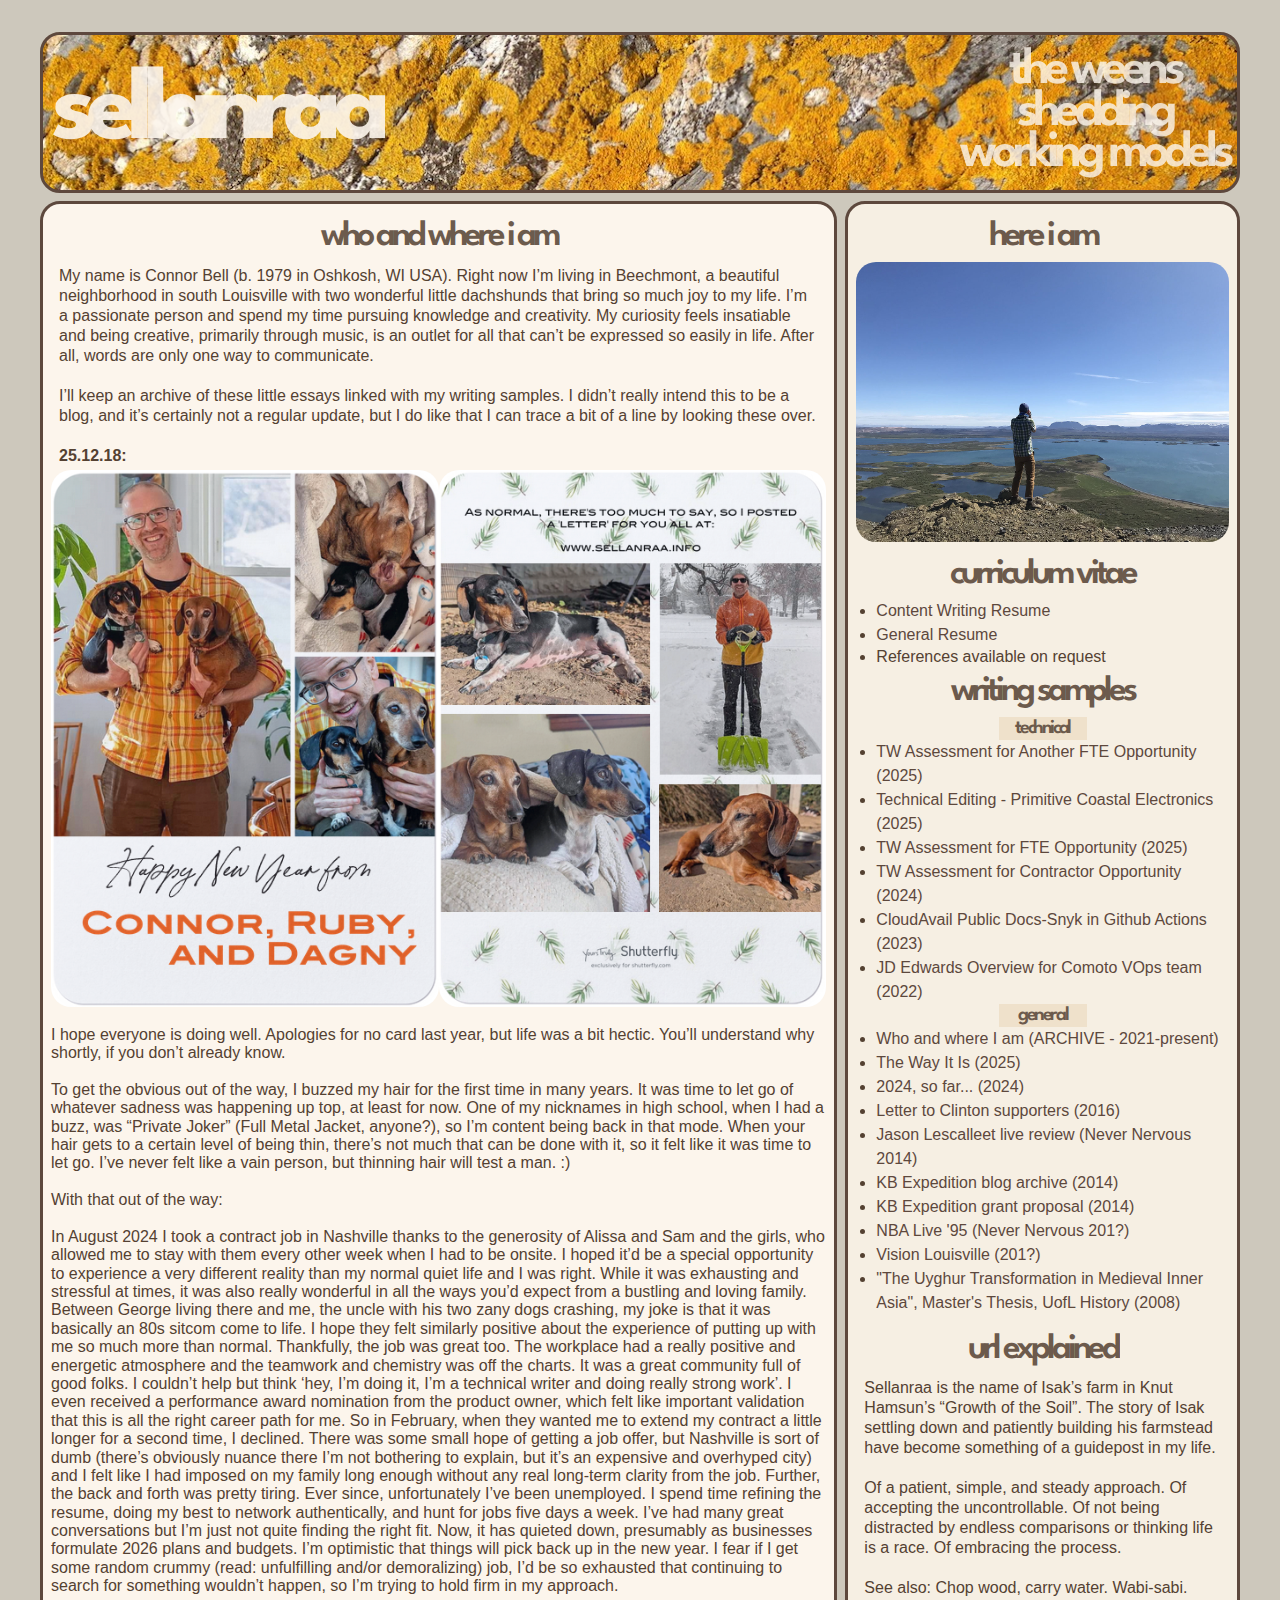
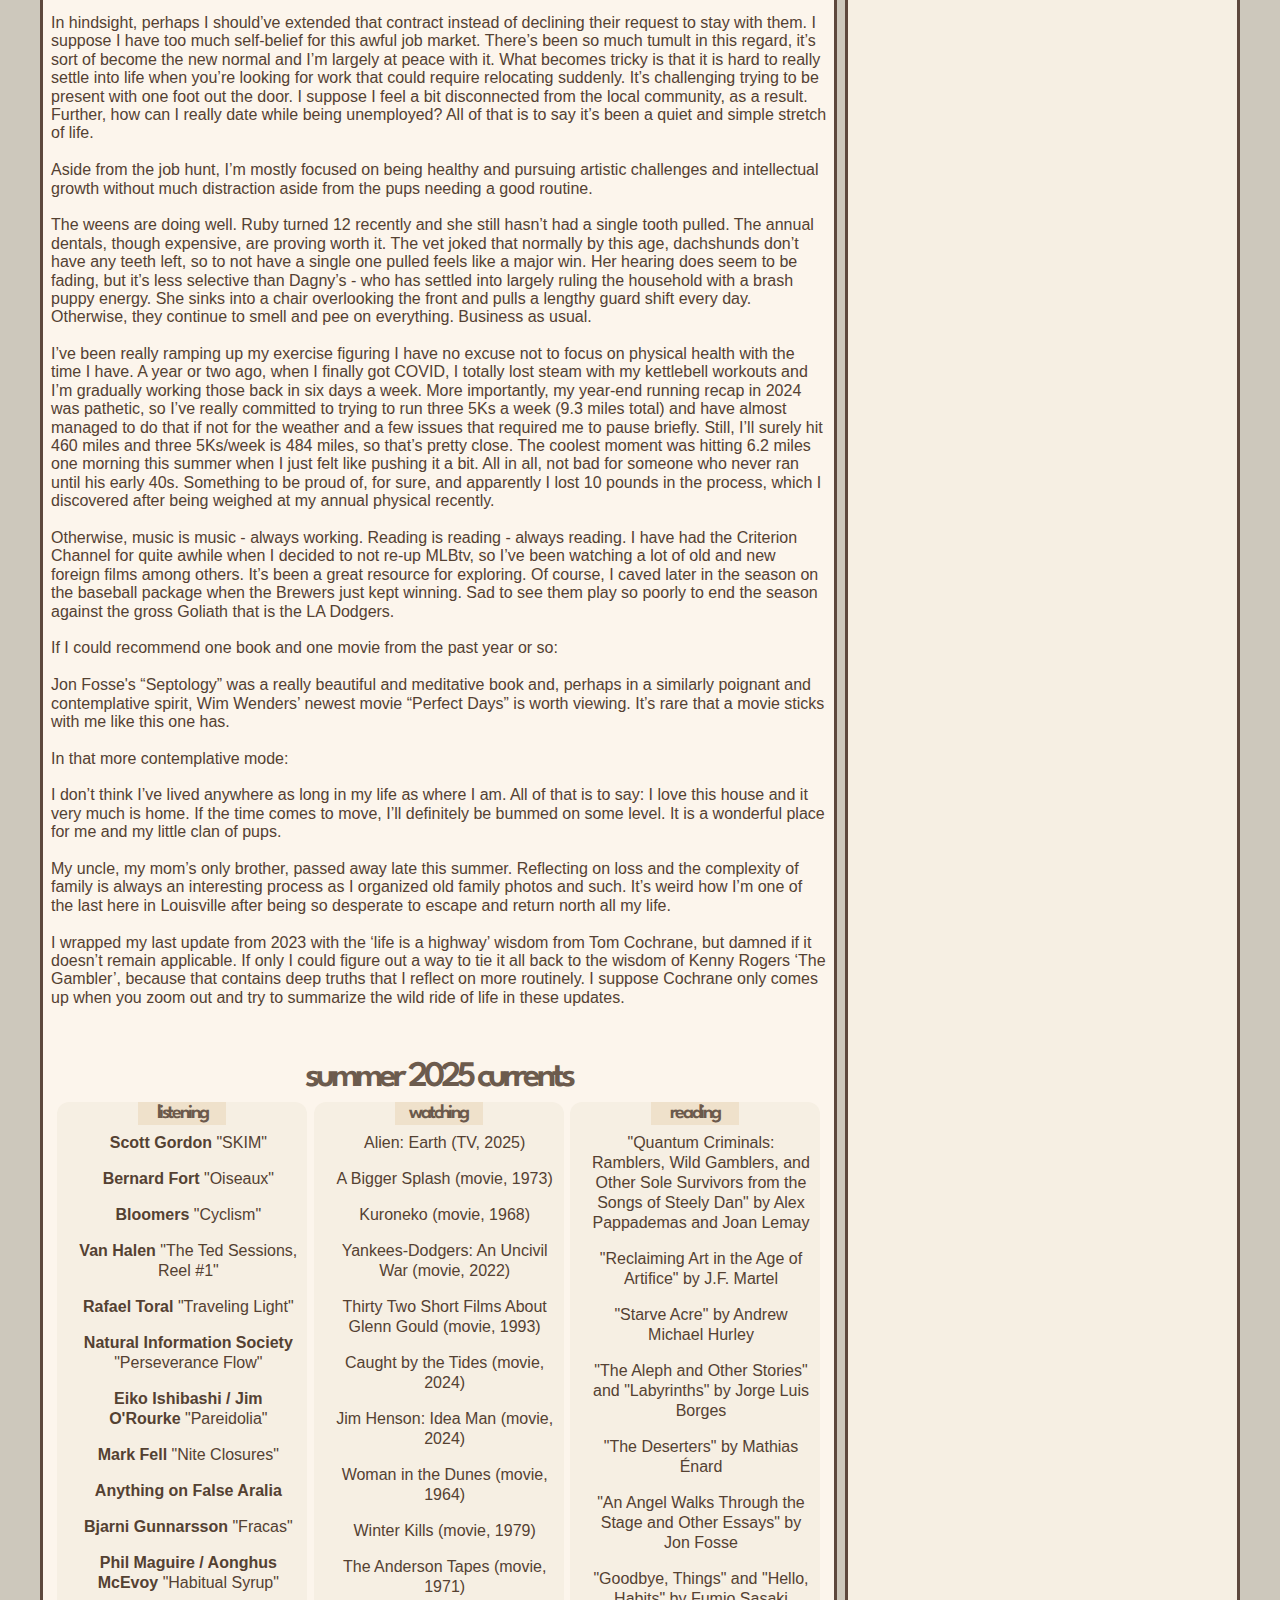
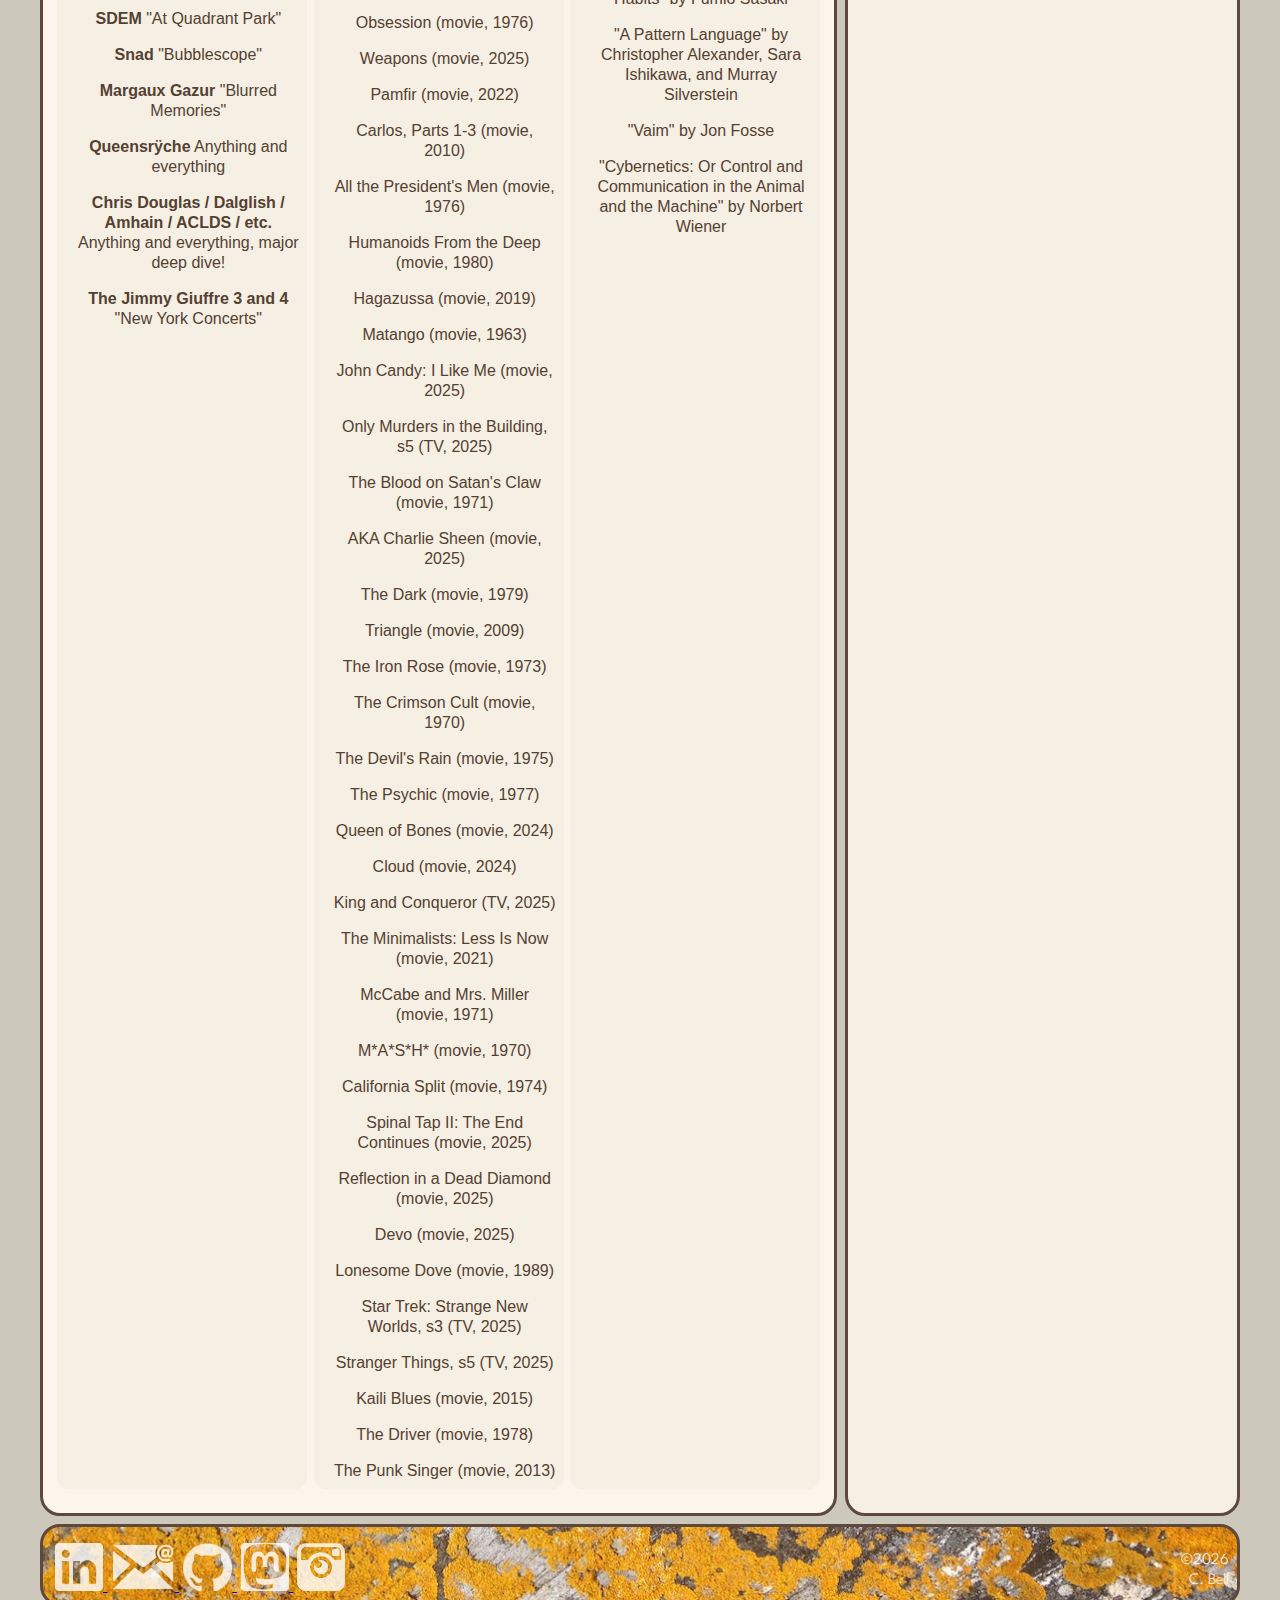
<file: index.html>
<!DOCTYPE html>
<html lang="en">
<head>
  <meta charset="UTF-8">
  <meta name="viewport" content="width=device-width, initial-scale=1.0">
  <title>sellanraa</title>
  <link rel="preconnect" href="https://fonts.googleapis.com">
  <link rel="preconnect" href="https://fonts.gstatic.com" crossorigin>
  <link href="https://fonts.googleapis.com/css2?family=Spartan:wght@100;300;400;600;700;900&display=swap" rel="stylesheet"> 
  <link rel="stylesheet" href="css/normalize.css?v=1">
  <link rel="stylesheet" href="css/index.css?v=1">
  <link rel="icon" href="https://www.sellanraa.info/img/rockybeach_icon.jpg" type="image/x-icon"/>
  <script defer src="js/index.js"></script>
</head>

<body>
  <div class="wrapper">
<!-- Header below -->
    <nav class="box header" id="hamnav">
      <div class="top-header">
        <h1><a class="home" href="index.html">sellanraa</a></h1>   
        <label for="hamburger">&#8801;</label>
      </div>
        <input type="checkbox" id="hamburger"/>
        <div class="other-pages" id="hamitems">
            <a class="header-link" href="theweens.html">the weens</a>
            <a class="header-link" href="http://www.shedding.org" target="_blank">shedding</a>
            <a class="header-link" href="https://workingmodels.bandcamp.com/" target="_blank">working models</a>
    </div>  
    </nav>
<!-- Main content below -->
    <main class="box content">
      <div alt="An explanation of who I am and what I'm doing.">
        <h2>who and where i am</h2>
        <p>
          My name is Connor Bell (b. 1979 in Oshkosh, WI USA). Right now I’m living in Beechmont, a beautiful neighborhood in south Louisville with two wonderful little dachshunds that bring so much joy to my life. I’m a passionate person and spend my time pursuing knowledge and creativity. My curiosity feels insatiable and being creative, primarily through music, is an outlet for all that can’t be expressed so easily in life. After all, words are only one way to communicate.
          <br><br>
          I’ll keep an archive of these little essays linked with my writing samples. I didn’t really intend this to be a blog, and it’s certainly not a regular update, but I do like that I can trace a bit of a line by looking these over. 
          <br><br>
          <b>25.12.18:</b>
          <br>
          <ul class="card-flex">
            <img class="card" src="img/2025_card_front.jpg"  alt="Front of holiday card.">
            <img class="card" src="img/2025_card_back.jpg" alt="Back of holiday card">
          </ul>
          <br>
          I hope everyone is doing well. Apologies for no card last year, but life was a bit hectic. You’ll understand why shortly, if you don’t already know.
          <br><br>
          To get the obvious out of the way, I buzzed my hair for the first time in many years. It was time to let go of whatever sadness was happening up top, at least for now. One of my nicknames in high school, when I had a buzz, was “Private Joker” (Full Metal Jacket, anyone?), so I’m content being back in that mode. When your hair gets to a certain level of being thin, there’s not much that can be done with it, so it felt like it was time to let go. I’ve never felt like a vain person, but thinning hair will test a man. :)
          <br><br>
          With that out of the way:
          <br><br>
          In August 2024 I took a contract job in Nashville thanks to the generosity of Alissa and Sam and the girls, who allowed me to stay with them every other week when I had to be onsite. I hoped it’d be a special opportunity to experience a very different reality than my normal quiet life and I was right. While it was exhausting and stressful at times, it was also really wonderful in all the ways you’d expect from a bustling and loving family. Between George living there and me, the uncle with his two zany dogs crashing, my joke is that it was basically an 80s sitcom come to life. I hope they felt similarly positive about the experience of putting up with me so much more than normal. Thankfully, the job was great too. The workplace had a really positive and energetic atmosphere and the teamwork and chemistry was off the charts. It was a great community full of good folks. I couldn’t help but think ‘hey, I’m doing it, I’m a technical writer and doing really strong work’. I even received a performance award nomination from the product owner, which felt like important validation that this is all the right career path for me. So in February, when they wanted me to extend my contract a little longer for a second time, I declined. There was some small hope of getting a job offer, but Nashville is sort of dumb (there’s obviously nuance there I’m not bothering to explain, but it’s an expensive and overhyped city) and I felt like I had imposed on my family long enough without any real long-term clarity from the job. Further, the back and forth was pretty tiring. Ever since, unfortunately I’ve been unemployed. I spend time refining the resume, doing my best to network authentically, and hunt for jobs five days a week. I’ve had many great conversations but I’m just not quite finding the right fit. Now, it has quieted down, presumably as businesses formulate 2026 plans and budgets. I’m optimistic that things will pick back up in the new year. I fear if I get some random crummy (read: unfulfilling and/or demoralizing) job, I’d be so exhausted that continuing to search for something wouldn’t happen, so I’m trying to hold firm in my approach. 
          <br><br>
          In hindsight, perhaps I should’ve extended that contract instead of declining their request to stay with them. I suppose I have too much self-belief for this awful job market. There’s been so much tumult in this regard, it’s sort of become the new normal and I’m largely at peace with it. What becomes tricky is that it is hard to really settle into life when you’re looking for work that could require relocating suddenly. It’s challenging trying to be present with one foot out the door. I suppose I feel a bit disconnected from the local community, as a result. Further, how can I really date while being unemployed? All of that is to say it’s been a quiet and simple stretch of life.
          <br><br>
          Aside from the job hunt, I’m mostly focused on being healthy and pursuing artistic challenges and intellectual growth without much distraction aside from the pups needing a good routine.
          <br><br>
          The weens are doing well. Ruby turned 12 recently and she still hasn’t had a single tooth pulled. The annual dentals, though expensive, are proving worth it. The vet joked that normally by this age, dachshunds don’t have any teeth left, so to not have a single one pulled feels like a major win. Her hearing does seem to be fading, but it’s less selective than Dagny’s - who has settled into largely ruling the household with a brash puppy energy. She sinks into a chair overlooking the front and pulls a lengthy guard shift every day. Otherwise, they continue to smell and pee on everything. Business as usual.
          <br><br>
          I’ve been really ramping up my exercise figuring I have no excuse not to focus on physical health with the time I have. A year or two ago, when I finally got COVID, I totally lost steam with my kettlebell workouts and I’m gradually working those back in six days a week. More importantly, my year-end running recap in 2024 was pathetic, so I’ve really committed to trying to run three 5Ks a week (9.3 miles total) and have almost managed to do that if not for the weather and a few issues that required me to pause briefly. Still, I’ll surely hit 460 miles and three 5Ks/week is 484 miles, so that’s pretty close. The coolest moment was hitting 6.2 miles one morning this summer when I just felt like pushing it a bit. All in all, not bad for someone who never ran until his early 40s. Something to be proud of, for sure, and apparently I lost 10 pounds in the process, which I discovered after being weighed at my annual physical recently.
          <br><br>
          Otherwise, music is music - always working. Reading is reading - always reading. I have had the Criterion Channel for quite awhile when I decided to not re-up MLBtv, so I’ve been watching a lot of old and new foreign films among others. It’s been a great resource for exploring. Of course, I caved later in the season on the baseball package when the Brewers just kept winning. Sad to see them play so poorly to end the season against the gross Goliath that is the LA Dodgers. 
          <br><br>
          If I could recommend one book and one movie from the past year or so:
          <br><br>
          Jon Fosse's “Septology” was a really beautiful and meditative book and, perhaps in a similarly poignant and contemplative spirit, Wim Wenders’ newest movie “Perfect Days” is worth viewing. It’s rare that a movie sticks with me like this one has.
          <br><br>
          In that more contemplative mode:
          <br><br>
          I don’t think I’ve lived anywhere as long in my life as where I am. All of that is to say: I love this house and it very much is home. If the time comes to move, I’ll definitely be bummed on some level. It is a wonderful place for me and my little clan of pups.
          <br><br>
          My uncle, my mom’s only brother, passed away late this summer. Reflecting on loss and the complexity of  family is always an interesting process as I organized old family photos and such. It’s weird how I’m one of the last here in Louisville after being so desperate to escape and return north all my life.
          <br><br>
          I wrapped my last update from 2023 with the ‘life is a highway’ wisdom from Tom Cochrane, but damned if it doesn’t remain applicable. If only I could figure out a way to tie it all back to the wisdom of Kenny Rogers ‘The Gambler’, because that contains deep truths that I reflect on more routinely. I suppose Cochrane only comes up when you zoom out and try to summarize the wild ride of life in these updates. 
      </p>
      <div class="content">
        <h2 id="currents-title"><br>summer 2025 currents</h2>
        <div id="currents">
          <div class="currents-item">
            <h3>listening</h3>
            <li class="currents-list-item"><b>Scott Gordon</b> "SKIM"</li>
            <li class="currents-list-item"><b>Bernard Fort</b> "Oiseaux"</li>
            <li class="currents-list-item"><b>Bloomers</b> "Cyclism"</li>
            <li class="currents-list-item"><b>Van Halen</b> "The Ted Sessions, Reel #1"</li>
            <li class="currents-list-item"><b>Rafael Toral</b> "Traveling Light"</li>
            <li class="currents-list-item"><b>Natural Information Society</b> "Perseverance Flow"</li>
            <li class="currents-list-item"><b>Eiko Ishibashi / Jim O'Rourke</b> "Pareidolia"</li>
            <li class="currents-list-item"><b>Mark Fell</b> "Nite Closures"</li>
            <li class="currents-list-item"><b>Anything on False Aralia</b></li>
            <li class="currents-list-item"><b>Bjarni Gunnarsson</b> "Fracas"</li>
            <li class="currents-list-item"><b>Phil Maguire / Aonghus McEvoy</b> "Habitual Syrup"</li>
            <li class="currents-list-item"><b>SDEM</b> "At Quadrant Park"</li>
            <li class="currents-list-item"><b>Snad</b> "Bubblescope"</li>
            <li class="currents-list-item"><b>Margaux Gazur</b> "Blurred Memories"</li>
            <li class="currents-list-item"><b>Queensrÿche</b> Anything and everything</li>
            <li class="currents-list-item"><b>Chris Douglas / Dalglish / Amhain / ACLDS / etc.</b> Anything and everything, major deep dive!</li>
            <li class="currents-list-item"><b>The Jimmy Giuffre 3 and 4</b> "New York Concerts"</li>
          </div>
          <div class="currents-item">
            <h3>watching</h3>
            <li class="currents-list-item">Alien: Earth (TV, 2025)</li>
            <li class="currents-list-item">A Bigger Splash (movie, 1973)</li>
            <li class="currents-list-item">Kuroneko (movie, 1968)</li>
            <li class="currents-list-item">Yankees-Dodgers: An Uncivil War (movie, 2022)</li>
            <li class="currents-list-item">Thirty Two Short Films About Glenn Gould (movie, 1993)</li>
            <li class="currents-list-item">Caught by the Tides (movie, 2024)</li>
            <li class="currents-list-item">Jim Henson: Idea Man (movie, 2024)</li>
            <li class="currents-list-item">Woman in the Dunes (movie, 1964)</li>
            <li class="currents-list-item">Winter Kills (movie, 1979)</li>
            <li class="currents-list-item">The Anderson Tapes (movie, 1971)</li>
            <li class="currents-list-item">Obsession (movie, 1976)</li>
            <li class="currents-list-item">Weapons (movie, 2025)</li>
            <li class="currents-list-item">Pamfir (movie, 2022)</li>
            <li class="currents-list-item">Carlos, Parts 1-3 (movie, 2010)</li>
            <li class="currents-list-item">All the President's Men (movie, 1976)</li>
            <li class="currents-list-item">Humanoids From the Deep (movie, 1980)</li>
            <li class="currents-list-item">Hagazussa (movie, 2019)</li>
            <li class="currents-list-item">Matango (movie, 1963)</li>
            <li class="currents-list-item">John Candy: I Like Me (movie, 2025)</li>
            <li class="currents-list-item">Only Murders in the Building, s5 (TV, 2025)</li>
            <li class="currents-list-item">The Blood on Satan's Claw (movie, 1971)</li>
            <li class="currents-list-item">AKA Charlie Sheen (movie, 2025)</li>
            <li class="currents-list-item">The Dark (movie, 1979)</li>
            <li class="currents-list-item">Triangle (movie, 2009)</li>
            <li class="currents-list-item">The Iron Rose (movie, 1973)</li>
            <li class="currents-list-item">The Crimson Cult (movie, 1970)</li>
            <li class="currents-list-item">The Devil's Rain (movie, 1975)</li>
            <li class="currents-list-item">The Psychic (movie, 1977)</li>
            <li class="currents-list-item">Queen of Bones (movie, 2024)</li>
            <li class="currents-list-item">Cloud (movie, 2024)</li>
            <li class="currents-list-item">King and Conqueror (TV, 2025)</li>
            <li class="currents-list-item">The Minimalists: Less Is Now (movie, 2021)</li>
            <li class="currents-list-item">McCabe and Mrs. Miller (movie, 1971)</li>
            <li class="currents-list-item">M*A*S*H* (movie, 1970)</li>
            <li class="currents-list-item">California Split (movie, 1974)</li>
            <li class="currents-list-item">Spinal Tap II: The End Continues (movie, 2025)</li>
            <li class="currents-list-item">Reflection in a Dead Diamond (movie, 2025)</li>
            <li class="currents-list-item">Devo (movie, 2025)</li>
            <li class="currents-list-item">Lonesome Dove (movie, 1989)</li>
            <li class="currents-list-item">Star Trek: Strange New Worlds, s3 (TV, 2025)</li>
            <li class="currents-list-item">Stranger Things, s5 (TV, 2025)</li>
            <li class="currents-list-item">Kaili Blues (movie, 2015)</li>
            <li class="currents-list-item">The Driver (movie, 1978)</li>
            <li class="currents-list-item">The Punk Singer (movie, 2013)</li>
          </div>
          <div class="currents-item"> 
            <h3>reading</h3>
            <li class="currents-list-item">"Quantum Criminals: Ramblers, Wild Gamblers, and Other Sole Survivors from the Songs of Steely Dan" by Alex Pappademas and Joan Lemay</li>
            <li class="currents-list-item">"Reclaiming Art in the Age of Artifice" by J.F. Martel</li>
            <li class="currents-list-item">"Starve Acre" by Andrew Michael Hurley</li>
            <li class="currents-list-item">"The Aleph and Other Stories" and "Labyrinths" by Jorge Luis Borges</li>
            <li class="currents-list-item">"The Deserters" by Mathias Énard</li>
            <li class="currents-list-item">"An Angel Walks Through the Stage and Other Essays" by Jon Fosse</li>
            <li class="currents-list-item">"Goodbye, Things" and "Hello, Habits" by Fumio Sasaki</li>
            <li class="currents-list-item">"A Pattern Language" by Christopher Alexander, Sara Ishikawa, and Murray Silverstein</li>
            <li class="currents-list-item">"Vaim" by Jon Fosse</li>
            <li class="currents-list-item">"Cybernetics: Or Control and Communication in the Animal and the Machine" by Norbert Wiener</li>
        </div>
      </div>
    </main>
<!-- Sidebar below -->
    <div class="box sidebar">
      <div class="links">
        <h2>here i am</h2>
          <img class="portrait" id="random-image" src="" alt="A random portrait of me">
        <h2>curriculum vitae</h2>
          <li><a class="link" href="https://docs.google.com/document/d/1vjK1kufs_u6_ixtA8_6JJtmyc4_rCe1o5FQRXvTp3Vs/edit?usp=sharing" target="_blank"> Content Writing Resume</a></li>
          <li><a class="link" href="https://docs.google.com/document/d/1M-CK1jR1G1TMm6pJkzp1bC8lnS4cIRAhn5C48z0WGHc/edit?usp=sharing" target="_blank"> General Resume</a></li>
          <li>References available on request</li>
        <h2>writing samples</h2>
          <h3>technical</h3>
            <li><a class="link" href="https://docs.google.com/document/d/1zFo6QPPcFqO_moY22RPEihtmGLskIWsTvVYdPJw-7fs/edit?usp=sharing" target="_blank">TW Assessment for Another FTE Opportunity (2025)</a></li>   
            <li><a class="link" href="https://docs.google.com/document/d/1q050ahxqbMDKyV00QxYQRs22pfuyrqo7sutyMgW0Ge8/edit?usp=sharing" target="_blank">Technical Editing - Primitive Coastal Electronics (2025)</a></li>   
            <li><a class="link" href="https://docs.google.com/document/d/1xZtVCHWAhuDTJBNR68zMwYKa4s2bhpyXW-bOSP5h5mg/edit?usp=sharing" target="_blank">TW Assessment for FTE Opportunity (2025)</a></li>    
            <li><a class="link" href="https://docs.google.com/document/d/1CzBrw7Yv_YbMSIPz6CjoZTZqCAGPeazONnOVXKiOr-Q/edit?usp=sharing" target="_blank">TW Assessment for Contractor Opportunity (2024)</a></li>  
            <li><a class="link" href="https://drive.google.com/file/d/1G6-Ijs15jbjCn9btDdxfrZuY58xkz2aq/view?usp=sharing" target="_blank">CloudAvail Public Docs-Snyk in Github Actions (2023)</a></li>
            <li><a class="link" href="https://drive.google.com/file/d/1zY11grNmPdIVpfzqpQQinGAeoERBZ83G/view?usp=sharing" target="_blank">JD Edwards Overview for Comoto VOps team (2022)</a></li>
          <h3>general</h3>
            <li><a class="link" href="https://docs.google.com/document/d/1jUkoEl4uVwxb3iE1sSluXmr-PsvkiltQyr1FRK27XjU/edit?usp=sharing" target="_blank">Who and where I am (ARCHIVE - 2021-present)</a></li>
            <li><a class="link" href="https://docs.google.com/document/d/1CqZdDkYOvuIDG0uh4qF0Q05LjPEDpHijt_QMHVrrJwA/edit?usp=sharing" target="_blank">The Way It Is (2025)</a></li>
            <li><a class="link" href="https://docs.google.com/document/d/1Aej2IedQtw_OYAuJSGTqg-f080XYWwD21EJ64k3Otp4/edit?usp=sharing" target="_blank">2024, so far... (2024)</a></li>
            <!-- <li><a class="link" href="https://docs.google.com/document/d/19JeelFed6BOokQ5kIwLV6Ta-rsnQD4PoWW6HzsSvJBM/edit?usp=sharing" target="_blank">Holiday Card (2023)</a></li> -->
            <li><a class="link" href="https://docs.google.com/document/d/16Fi0_9rnnVIjldlAHSlXB6pFBYkt2q_Edg3asa9CtmY/edit?usp=sharing" target="_blank">Letter to Clinton supporters (2016)</a></li>
            <li><a class="link" href="https://docs.google.com/document/d/1fs4mBsralq1kbzT6SDpKVQLQg7zix0D4S1Bs2z0A1fA/edit?usp=sharing" target="_blank">Jason Lescalleet live review (Never Nervous 2014)</a></li>
            <li><a class="link" href="https://docs.google.com/document/d/1b5QWqTQhPoz0MrFVrHYHuTms2pcGv-HiZCvdnMTxb7M/edit?usp=sharing" target="_blank">KB Expedition blog archive (2014)</a></li>
            <li><a class="link" href="https://docs.google.com/document/d/1Fw9-zRhP7xkcG2x-ytq6KyDZ4vcPkT3QbzxrAXZr53U/edit?usp=sharing" target="_blank">KB Expedition grant proposal (2014)</a></li>
            <li><a class="link" href="https://docs.google.com/document/d/1V3h0tr876wt3mGimvr4jX8zUHzDM8BP8cDWcJzgvmjc/edit?usp=sharing" target="_blank">NBA Live '95 (Never Nervous 201?)</a></li>
            <li><a class="link" href="https://docs.google.com/document/d/17rMPvSSKcsyjeUNRg6IgsJPtq6YCsRtvEZVP844FE4E/edit?usp=sharing" target="_blank">Vision Louisville (201?)</a></li>
            <li><a class="link" href="https://docs.google.com/document/d/1HvehP2ZML18m5d1oJuZMvS-UrD8Iz6nguTkg-Zu8XGo/edit?usp=sharing" target="_blank">"The Uyghur Transformation in Medieval Inner Asia", Master's Thesis, UofL History (2008)</a></li>
      </div>
  
      <div class="explained" alt="Explaining why I chose Sellanraa as the URL">
        <h2>url explained</h2>
        <p>Sellanraa is the name of Isak’s farm in Knut Hamsun’s “Growth of the Soil”. The story of Isak settling down and patiently building his farmstead have become something of a guidepost in my life.
          <br><br>
          Of a patient, simple, and steady approach. Of accepting the uncontrollable. Of not being distracted by endless comparisons or thinking life is a race. Of embracing the process. 
          <br><br>
          See also: Chop wood, carry water. Wabi-sabi.
        </p>
      </div>   
    </div>
    
<!-- Footer below     -->
    <div class="box footer">
      <div class="social">
        <a href="https://www.linkedin.com/in/connor-bell-is-here" target="_blank">
        <img class="linkedin" src="img/linkedin.png">
        </a>  
        <a href="mailto:connor.bell.is.here@gmail.com" target="_blank">
        <img class="email" src="img/email.png">
        </a>
        <a href="https://github.com/sellanraa" target="_blank">
        <img class="github" src="img/github.png">
        </a>  
        <a href="https://post.lurk.org/@sellanraa" target="_blank">
        <img class="mastodon" src="img/mastodon.png">
        </a>
        <a href="https://www.instagram.com/sellanraa.info/" target="_blank">
        <img class="instagram" src="img/instagram.png">
        </a>  
      </div>
      <p class="copyright">&copy;2026<br>C. Bell </p>
      
    </div>
    
  </div>

</body>
</file>
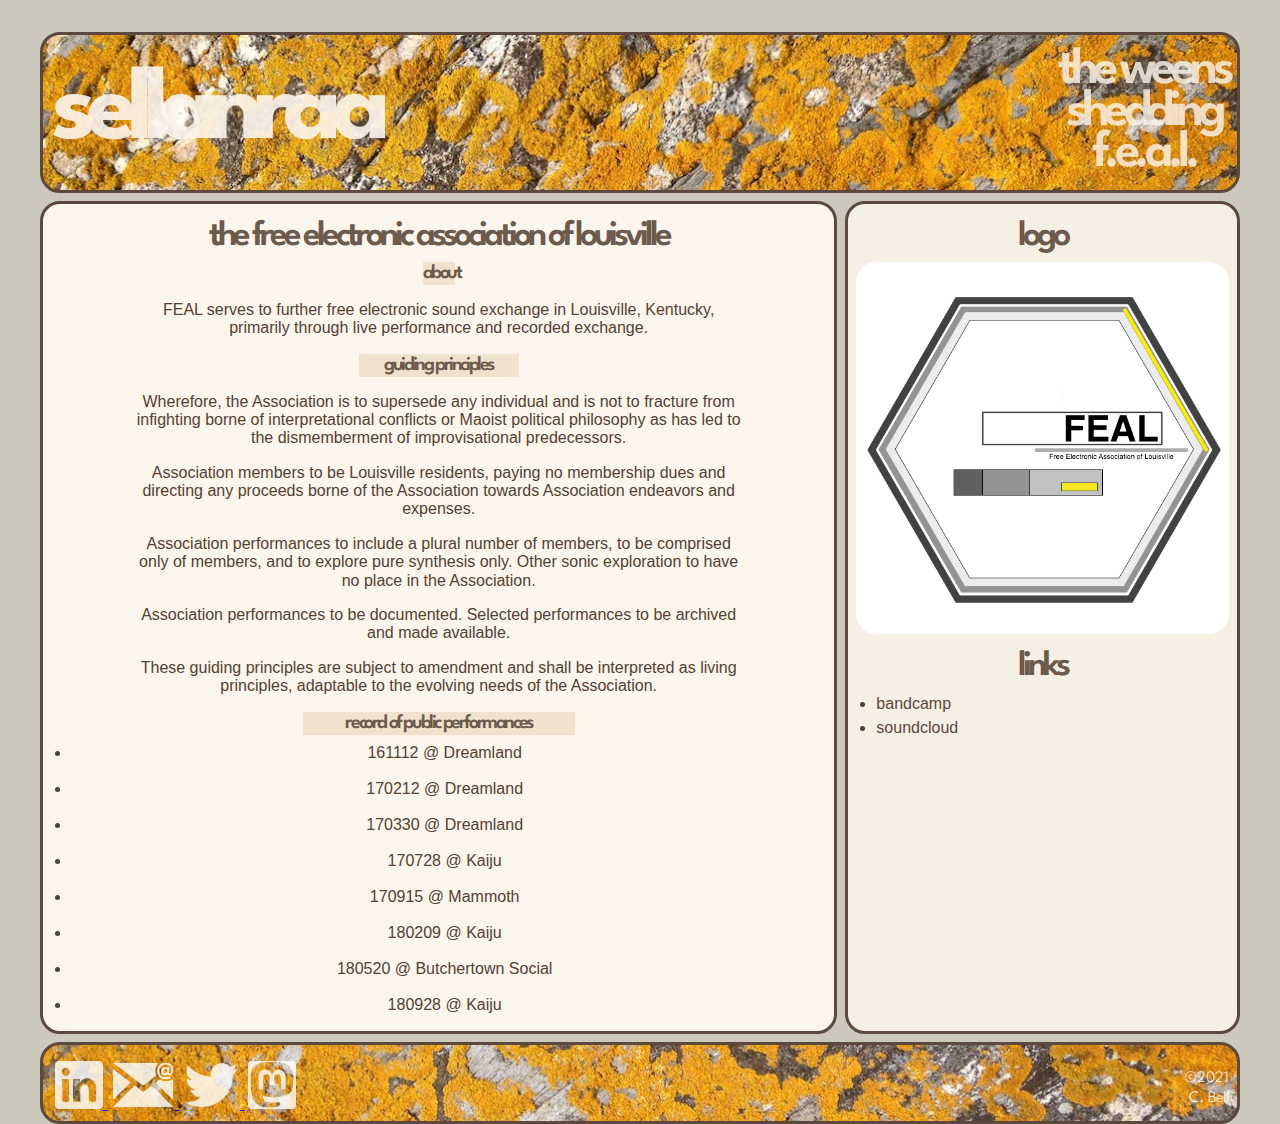
<file: feal.html>
<!DOCTYPE html>
<html lang="en">
<head>
  <meta charset="UTF-8">
  <meta name="viewport" content="width=device-width, initial-scale=1.0">
  <title>sellanraa</title>
  <link rel="preconnect" href="https://fonts.googleapis.com">
  <link rel="preconnect" href="https://fonts.gstatic.com" crossorigin>
  <link href="https://fonts.googleapis.com/css2?family=Spartan:wght@100;300;400;600;700;900&display=swap" rel="stylesheet"> 
  <link rel="stylesheet" href="css/normalize.css">
  <link rel="stylesheet" href="css/index.css">
  <link rel="icon" href="https://www.sellanraa.info/img/rockybeach_icon.jpg" type="image/x-icon"/>
  <!-- <script defer src="js/index.js"></script> -->
</head>

<body>

  <div class="wrapper">
<!-- Header below -->
    <nav class="box header" id="hamnav">
      <div class="top-header">
        <h1><a class="home" href="index.html">sellanraa</a></h1>   
        <label for="hamburger">&#8801;</label>
      </div>
        <input type="checkbox" id="hamburger"/>
        <div class="other-pages" id="hamitems">
            <a class="header-link" href="theweens.html">the weens</a>
            <a class="header-link" href="http://www.shedding.org" target="_blank">shedding</a>
            <a class="header-link" href="feal.html">f.e.a.l.</a>
    </div>  
    </nav>
<!-- Main content below -->
    <main class="box content">
      <div>
        <h2>the free electronic association of louisville</h2>
        <h3 id="about">about</h3>
            <ol>FEAL serves to further free electronic sound exchange in Louisville, Kentucky, primarily through live performance and recorded exchange.</ol>
        <!-- <p> -->
        <h3 id="guiding-principles" alt="The guiding principles of the Free Electronic Association of Louisville">guiding principles</h3>
            <ol>Wherefore, the Association is to supersede any individual and is not to fracture from infighting borne of interpretational conflicts or Maoist political philosophy as has led to the dismemberment of improvisational predecessors.</ol>
            <ol>Association members to be Louisville residents, paying no membership dues and directing any proceeds borne of the Association towards Association endeavors and expenses.</ol>
            <ol>Association performances to include a plural number of members, to be comprised only of members, and to explore pure synthesis only. Other sonic exploration to have no place in the Association.</ol>
            <ol>Association performances to be documented. Selected performances to be archived and made available.</ol>
            <ol>These guiding principles are subject to amendment and shall be interpreted as living principles, adaptable to the evolving needs of the Association.</ol>
            
        <!-- </p> -->
      <div class="content">
        <h3 id="public-performance-title" alt="The record of public performances by the Free Electronic Association of Louisville">record of public performances</h2>
        <!-- <div id="public-performance"> -->
          <!-- <div class="public-performance"> -->
            <li class="public-performance-item">161112 @ Dreamland</li>
            <li class="public-performance-item">170212 @ Dreamland</li>
            <li class="public-performance-item">170330 @ Dreamland</li>
            <li class="public-performance-item">170728 @ Kaiju</li>
            <li class="public-performance-item">170915 @ Mammoth</li>
            <li class="public-performance-item">180209 @ Kaiju</li>
            <li class="public-performance-item">180520 @ Butchertown Social</li>
            <li class="public-performance-item">180928 @ Kaiju</li>
          <!-- </div> -->
        </div>
      </div>
    </main>
<!-- Sidebar below -->
    <div class="box sidebar">
      <div class="links">
        <h2>logo</h2>
          <img class="portrait" src="img/feal/feal_logo.jpg" alt="The Free Electronic Association of Louisville logo">
        <h2>links</h2>
          <li><a class="link" href="https://freeelectronicassociationoflouisville.bandcamp.com/" target="_blank">bandcamp</a></li>
          <li><a class="link" href="https://soundcloud.com/feal-louisville" target="_blank">soundcloud</a></li>
      </div>
</div>
    
<!-- Footer below     -->
    <div class="box footer">
      <div class="social">
        <a href="https://www.linkedin.com/in/connor-bell-is-here" target="_blank">
        <img class="linkedin" src="img/linkedin.png">
        </a>  
        <a href="mailto:shedding.sounds@gmail.com" target="_blank">
        <img class="email" src="img/email.png">
        </a>
        <a href="http://www.twitter.com/_sellanraa" target="_blank">
        <img class="twitter" src="img/twitter.png">
        </a>  
        <a href="https://post.lurk.org/@sellanraa" target="_blank">
        <img class="mastodon" src="img/mastodon.png">
        </a>  
      </div>
      <p class="copyright">&copy;2021<br>C. Bell </p>
      
    </div>
    
  </div>

</body>
</file>
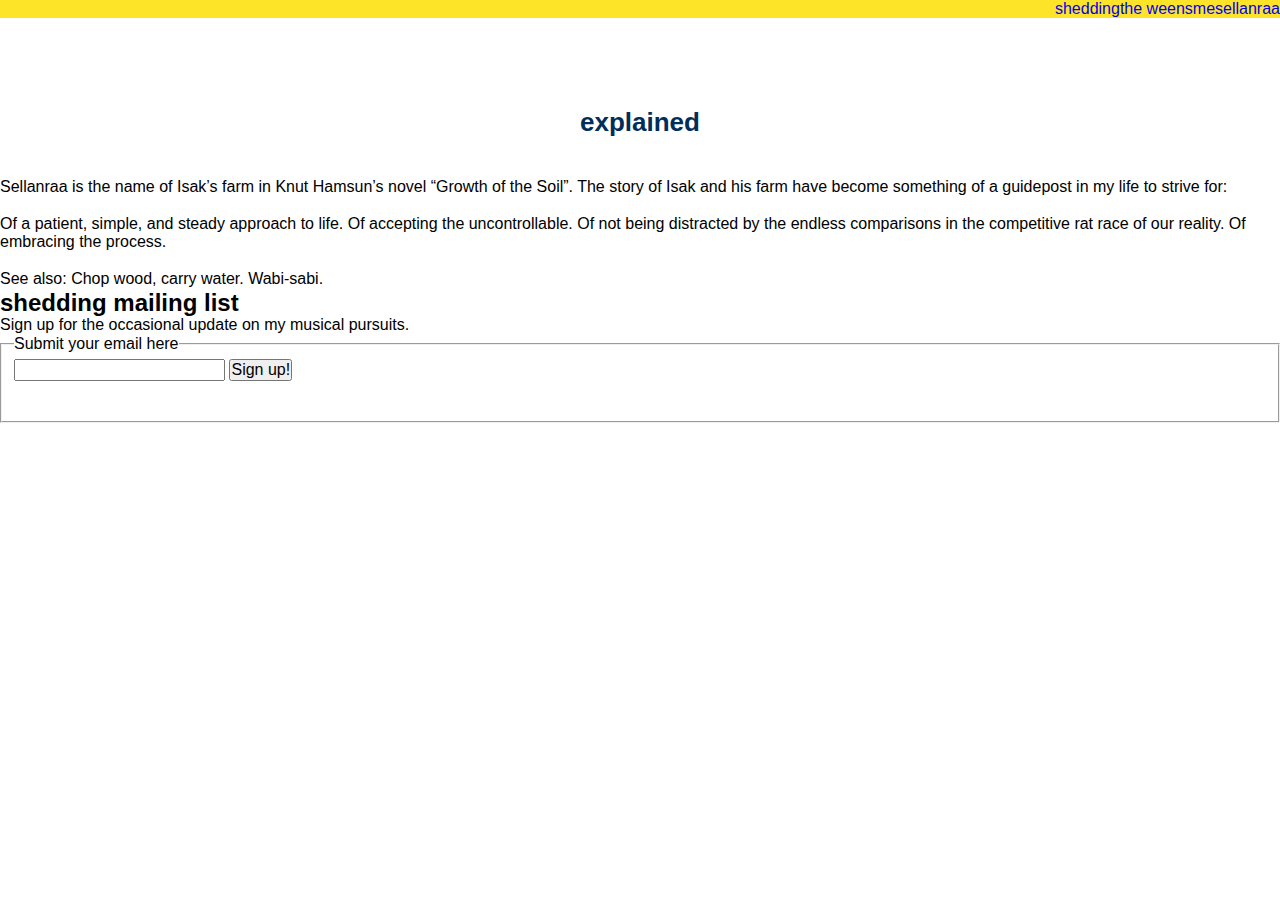
<file: me.html>
<!DOCTYPE html>
<html lang="en">
<head>
  <meta charset="UTF-8">
  <meta name="viewport" content="width=device-width, initial-scale=1.0">
  <title>sellanraa</title>
  <link rel="preconnect" href="https://fonts.gstatic.com">
  <link href="https://fonts.googleapis.com/css2?family=Advent+Pro:wght@200;500&display=swap" rel="stylesheet"> 
  <link rel="stylesheet" href="css/normalize.css">
  <link rel="stylesheet" href="css/style.css">
  <script defer src="js/scripts.js"></script>
</head>

<header class="main-nav-hdr">

  <nav class="menu">

    <ul class="">

      <ul class="logo"><a href="/index.html">sellanraa</a></ul>
      <ul class="menu-item"><a href="/me.html">me</a></ul>
      <ul class="menu-item"><a href="/theweens.html">the weens</a></ul>
      <ul class="menu-item"><a href="http://www.shedding.org" target="_blank">shedding</a></ul>

    </ul>

  </nav>

</header>
<body>
  <h1>explained</h1>
    <p>Sellanraa is the name of Isak’s farm in Knut Hamsun’s novel “Growth of the Soil”. The story of Isak and his farm have become something of a guidepost in my life to strive for: 
      <br><br>
      Of a patient, simple, and steady approach to life. Of accepting the uncontrollable. Of not being distracted by the endless comparisons in the competitive rat race of our reality. Of embracing the process. 
      <br><br>
      See also: Chop wood, carry water. Wabi-sabi.
    </p>

  <form action="index.html" method="post">

    <h2>shedding mailing list</h1>
      <p>Sign up for the occasional update on my musical pursuits.</p>
    <fieldset>
      <legend>Submit your email here</legend>
      <label for="mail">Email:</label>
      <input type="email" id="mail" name="user_email">
      <button type="submit">Sign up!</button>
  </form>
</body>

<footer></footer>
</file>
<file: css/index.css>
.wrapper {
	display: grid;
  grid-template-columns: 1fr;
  grid-template-rows: 1fr 1fr 1fr 1fr;
  grid-template-areas:
    "header"
    "content"
    "sidebar"
    "footer";
  grid-gap: 0.5rem;
  grid-auto-flow: column;
  height: 100vh;
  
	color: #D4D1CE;
  width: 100%;
  max-width: 1200px;
  margin: 0 auto;
}
.header {
  display: flex;
  flex-direction: column;
  flex-wrap: wrap;
  justify-content: space-between;
  align-items: center;
  grid-area: header;
  background: url(../img/rockybeach.jpg) top / cover no-repeat #D58D19;
}
.top-header {
  display: flex;
  width: 100%;
  max-width: 1200px;
  margin: 0 auto;
  align-items: center;
  justify-content: space-between;
}

/* Start burger menu jazz */

#hamitems a {
  box-sizing: border-box;
  display: flex;
  flex-direction: column;
  width: 100%;
  text-align: center;
}
#hamnav label { 
  display: flex; 
  color: white;
  font-size: 3rem;
  opacity: 0.85;
  padding: 0.45rem 1rem 0 0.5rem;
}
label:hover {
  cursor: pointer;
  color:#E8D3B4;
}
#hamitems { 
  display: none; 
}
#hamnav input:checked ~ #hamitems { 
  display: flex;
  flex-direction: column;
}
#hamnav input {
  display: none;
}

/* End burger menu jazz */

.content {
  grid-area: content;
  background: #FCF5EC;
}

#currents {
  display: flex;
  flex-wrap: wrap;
  flex-direction: row;
  justify-content: space-evenly;
}
.currents-item {
  min-width: 280px;
  background-color: #F6EFE3;
  /* border: solid 2px;*/
  border-radius: 0.75rem;
  margin: 0rem 0rem 1rem 0rem;
}
.currents-list-item {
  list-style-type: none;
  line-height: 1.25rem;
  padding: 0.5rem 0.5rem 0.5rem 0rem;
  text-align: center;
}
/* feal start */

#public-performance {
  display: flex;
  flex-wrap: wrap;
  flex-direction: column;
  justify-content: space-evenly;
}
#public-performance-title {
  font-family: "Spartan", sans-serif;
  font-weight: 600;
  font-size: 1.25rem;
  letter-spacing: -0.15rem;
  text-align: center;
  background-color: #EEDFC7;
  opacity: 0.85;
  padding: 0rem;
  margin: auto;
  max-width: 17rem;
}
.public-performance-item {
  min-width: 280px;
  line-height: 1.25rem;
  padding: 0.5rem 0.5rem 0.5rem 0rem;
  text-align: center;
}
ol {
  max-width: 800px;
  padding: 0rem 2rem 0rem 2rem;
  text-align: center;
}
#about {
  font-family: "Spartan", sans-serif;
  font-weight: 600;
  font-size: 1.25rem;
  letter-spacing: -0.15rem;
  text-align: center;
  background-color: #EEDFC7;
  opacity: 0.85;
  padding: 0rem;
  margin: auto;
  max-width: 2rem;
}
#guiding-principles {
  font-family: "Spartan", sans-serif;
  font-weight: 600;
  font-size: 1.25rem;
  letter-spacing: -0.15rem;
  text-align: center;
  background-color: #EEDFC7;
  opacity: 0.85;
  padding: 0rem;
  margin: auto;
  max-width: 10rem;
}
/* feal end */

.sidebar {
  grid-area: sidebar;
  background: #F6EFE3;
}
.footer {
  grid-area: footer;
  display: flex;
  justify-content: space-between;
  flex-wrap: nowrap;
  background: url(../img/rockybeach.jpg) left bottom / cover no-repeat #D58D19;
}
body {
  margin: 0.5rem;
  background: #CDC8BC;
  font-family:'Gill Sans', 'Gill Sans MT', Calibri, 'Trebuchet MS', sans-serif;
  font-size: 1rem;
}
.box {
  color: #544132;
  padding: 0.5rem;
  border: 3px solid #5D483D;
  border-radius: 1.25rem;
}

/* Text formatting start */
p {
  margin: 0.25rem 0.5rem 0.25rem 0.5rem;
  line-height: 1.25rem;
}
.explained {
  margin-top: 10px;
}
h1 {
  line-height: 0;
  font-family: "Spartan", sans-serif;
  font-weight: 700;
  letter-spacing: -0.25rem;
  font-size: 3rem;
  color: #FCF5EC;
  opacity: 0.9;
}
h2 {
  font-family: "Spartan", sans-serif;
  font-weight: 600;
  font-size: 1.75rem;
  letter-spacing: -0.15rem;
  text-align: center;
  opacity: 0.85;
  padding: 0.25rem 0rem 0.25rem 0rem;
  margin: 0rem;
}
h3 {
  flex-grow: 5;
  font-family: "Spartan", sans-serif;
  font-weight: 600;
  font-size: 1.25rem;
  letter-spacing: -0.15rem;
  text-align: center;
  background-color: #EEDFC7;
  opacity: 0.85;
  padding: 0rem;
  margin: auto;
  max-width: 5.5rem;
}
h4 {
  flex-grow: 5;
  font-family: "Spartan", sans-serif;
  font-weight: 600;
  font-size: 1rem;
  letter-spacing: -0.15rem;
  text-align: center;
  opacity: 0.85;
  padding: 0rem;
  margin: 0rem 0rem 0rem 0rem;
}
.other-pages, .header-link {
  display:flex;
  flex-direction: row;
  font-family: "Spartan", sans-serif;
  font-weight: 600;
  font-size: 2.25rem;
  letter-spacing: -0.15rem;
  line-height: 80%;
  margin: 0rem 0rem 0rem 0rem;
  opacity: 0.9;
  position: relative;
  white-space: nowrap;
}
.home, .header-link {
  text-decoration: none;
  color: #FCF5EC;
  justify-content: center;
}
.home:hover, .header-link:hover {
  color:#E8D3B4;
}
li {
  margin: 0rem 0rem 0rem 1.25rem;
  line-height: 1.25rem;
}
.link {
  text-decoration: none;
  color: #5D483D;
  margin: 0rem 0rem 0rem 0rem;
  line-height: 1.5rem;
}
.link:hover {
  color: #B57119;
}
/* Text formatting end */

/* pictures start */
.portrait {
  width: 100%;
  height: auto;
  border-radius: 1.25rem;
  margin-bottom: 0.25rem;
  transition: 0.3s all ease;
}
.card-flex {
  display: flex;
 flex-flow: row wrap;
  justify-content: space-around;
  padding: 0;
  margin: 0;
}
.card {
  width: 50%;
  height: auto;
  border-radius: 1.25rem;
  margin-bottom: 0.25rem;
  margin: auto;
  transition: 0.3s all ease;
}
.weens {
  width: 100%;
  border-radius: 1.25rem;
  cursor: pointer;
  transition: 0.3s all ease;
}
.weens:hover {
  transform: scale(0.9);
}
.copyright {
  font-family: "Spartan", sans-serif;
  font-weight: 300;
  color: #FCF5EC;
  font-size: 1rem;
  padding-top: 1rem;
  margin: 0rem 0rem 0rem 0rem;
  text-align: right;
}
.linkedin, .email, .twitter, .mastodon, .instagram, .github {
  width: auto;
  height: 48px;
  margin-top: 0.5rem;
  padding-left: 0.25rem;
  opacity: 0.8;
  transition: 0.3s all ease;
}
.linkedin:hover, .email:hover, .twitter:hover, .mastodon:hover, .instagram:hover, .github:hover {
  transform: scale(1.2);
}
/* pictures end */

/* Enlarged ween gallery */
.modal {
  position: fixed;
  height: 100%;
  width: 100%;
  top: 0;
  left: 0;
  background-color:rgba(97, 88, 72, 0.9);
  color: #fff;
  z-index: 1;
  overflow: auto;
  opacity: 0;
  pointer-events: none;
}
.modalContent {
  min-height: 100vh;
  display: flex;
  flex-direction: column;
  justify-content: center;
  align-content: center;
}
.modalImg {
  width: 95%;
  max-width: 500px;
  margin: 0 auto;
  animation: zoom 0.3s linear;
  border-radius: 1.25rem;
}
.modalTxt {
  text-align: center;
  padding-top: 1rem;
  margin: 0 auto;
  max-width: 450px;
}
.close {
  position: absolute;
  top: 3rem;
  right: 3rem;
  font-size: 2rem;
  cursor: pointer;
}
.modal.appear {
  opacity: 1;
  pointer-events: all;
}
.modal.appear .modalImg,
.modal.appear .modalTxt {
  animation: zoom 0.3s linear;
}
@keyframes zoom {
  from {
    transform: scale(0);
  }
  to {
    transform: scale(1);
  }
}
/* ================================================================== */
/* Media query jazz for tablets */
@media (min-width: 481px) and (max-width: 768px) {
  body {
    margin: 1rem;
  }
  h1 {
    font-size: 4rem;
    align-items: center;
    letter-spacing: -0.5rem;
  }
  .header-link {
    font-size: 2.25rem;
    letter-spacing: -0.25rem;
  }
  .header {
    flex-direction: row;
    flex-wrap: nowrap;
  }
  .currents-item {
    max-width: 425px;
    min-width: 425px;
    background-color: #F6EFE3;
    /* border: solid 2px;
    border-radius: 0.75rem; */
    margin: 0rem 0rem 1rem 0rem;
  }
  h2 {
    font-size: 1.75rem;
    letter-spacing: -0.2rem;
    padding: 0.25rem 0rem 0.25rem 0rem;
    margin: 0rem;
  }
  .linkedin, .email, .twitter, .mastodon, .instagram, .github {
    width: auto;
    height: 48px;
    opacity: 0.8;
  }
  #hamitems { 
    display: flex; 
    flex-direction: column;
    justify-content: center;
  }
  #hamitems .header-link .other-pages {
    color: white;
    text-decoration: none;
    
  }
  #hamnav label, #hamburger { 
    display: none;
  }
  .home:hover, .header-link:hover {
    color:#EEDFC7;
  }
  /* image adjustments  */
  .weens {
    width: 48%;
    border-radius: 1.25rem;
    margin: 0.125rem;
    cursor: pointer;
    transition: 0.3s all ease;
  }
  .weens:hover {
    transform: scale(0.9);
  }
  .ween-gallery {
    display: flex;
    flex-direction: row;
    flex-wrap: wrap;
    justify-content: space-evenly;
    align-items: center;
  }
  .modalImg {
    width: 95%;
    max-width: 500px;
    margin: 0 auto;
    animation: zoom 0.3s linear;
    border-radius: 1.25rem;
  }
  .modalTxt {
    text-align: center;
    padding-top: 1rem;
    margin: 0 auto;
    max-width: 450px;
  }
  ol {
    max-width: 800px;
    padding: 0rem 3.5rem 0rem 3.5rem;
    text-align: center;
  }

}
/* Media query jazz for small full screen */
@media (min-width: 769px) and (max-width:1024px) {
.wrapper {
    display: grid;
    grid-template-columns: 1fr 1fr 1fr;
    grid-template-rows: 1fr 1fr 1fr;
    grid-template-areas:
      "header header header"
      "content content sidebar"
      "footer footer footer";
    grid-gap: 0.5rem;
    grid-auto-flow: row;
  }
  body {
    margin: 2rem;
  }
  h1 {
    font-size: 6.5rem;
    align-items: center;
    letter-spacing: -0.65rem;
  }
  .header-link {
    font-size: 3.25rem;
    letter-spacing: -0.35rem;
  }
  .header {
    flex-direction: row;
    flex-wrap: nowrap;
  }
  .currents-item {
    max-width: 425px;
    min-width: 425px;
    background-color: #F6EFE3;
    /* border: solid 2px;
    border-radius: 0.75rem; */
    margin: 0rem 0rem 1rem 0rem;
  }
  h2 {
    font-size: 2.25rem;
    letter-spacing: -0.25rem;
    padding: 0.25rem 0rem 0.25rem 0rem;
    margin: 0rem;
  }
  .linkedin, .email, .twitter, .mastodon, .instagram, .github {
    width: auto;
    height: 48px;
    opacity: 0.8;
    transition: 0.3s all ease;
  }
  #hamitems { 
    display: flex; 
    flex-direction: column;
    justify-content: center;
  }
  #hamitems .header-link .other-pages {
    color: white;
    text-decoration: none;
    
  }
  #hamnav label, #hamburger { 
    display: none;
  }
  .home:hover, .header-link:hover {
    color:#EEDFC7;
  }
  .weens {
    width: 48%;
    border-radius: 1.25rem;
    margin: 0.125rem;
    cursor: pointer;
    transition: 0.3s all ease;
  }
  .weens:hover {
    transform: scale(0.9);
  }
  .ween-gallery {
    display: flex;
    flex-direction: row;
    flex-wrap: wrap;
    justify-content: center;
    align-items: center;
  }
  .modalImg {
    width: 95%;
    max-width: 550px;
    margin: 0 auto;
    animation: zoom 0.3s linear;
    border-radius: 1.25rem;
  }
  .modalTxt {
    text-align: center;
    padding-top: 1rem;
    margin: 0 auto;
    max-width: 500px;
  }
  ol {
    max-width: 800px;
    padding: 0rem 3rem 0rem 3rem;
    text-align: center;
  }
}

/* Media query jazz for large full screen */
@media (min-width: 1025px) {
  .wrapper {
    display: grid;
    grid-template-columns: 1fr 1fr 1fr;
    grid-template-rows: 1fr 1fr 1fr;
    grid-template-areas:
      "header header header"
      "content content sidebar"
      "footer footer footer";
    grid-gap: 0.5rem;
    grid-auto-flow: row;
  }
  body {
    margin: 2rem;
  }

  .header-link {
    font-size: 3.25rem;
    letter-spacing: -0.35rem;
  }
  .header {
    flex-direction: row;
    flex-wrap: nowrap;
  }
  .currents-item {
    max-width: 250px;
    min-width: 250px;
    background-color: #F6EFE3;
    /* border: solid 2px;
    border-radius: 0.75rem; */
    margin: 0rem 0rem 1rem 0rem;
  }
  h1 {
    font-size: 6.5rem;
    align-items: center;
    letter-spacing: -0.65rem;
  }
  h2 {
    font-size: 2.25rem;
    letter-spacing: -0.25rem;
    padding: 0.25rem 0rem 0.25rem 0rem;
    margin: 0rem;
  }
  .linkedin, .email, .twitter, .mastodon, .instagram, .github {
    width: auto;
    height: 48px;
    opacity: 0.8;
  }
  #hamitems { 
    display: flex; 
    flex-direction: column;
    justify-content: center;
  }
  #hamitems .header-link .other-pages {
    color: white;
    text-decoration: none;
    
  }
  #hamnav label, #hamburger { 
    display: none;
  }
  .home:hover, .header-link:hover {
    color:#EEDFC7;
  }
  .weens {
    width: 32%;
    border-radius: 1.25rem;
    margin: 0.125rem;
    cursor: pointer;
    transition: 0.3s all ease;
  }
  .weens:hover {
    transform: scale(0.9);
  }
  .images {
    display: flex;
    flex-direction: row;
    flex-wrap: wrap;
    justify-content: center;
    align-items: center;
  }
  .modalImg {
    width: 95%;
    max-width: 625px;
    margin: 0 auto;
    animation: zoom 0.3s linear;
    border-radius: 1.25rem;
  }
  .modalTxt {
    text-align: center;
    padding-top: 1rem;
    margin: 0 auto;
    max-width: 575px;
  }
  ol {
    max-width: 800px;
    padding: 0rem 5rem 0rem 5rem;
    text-align: center;
  }
}
</file>
<file: css/style.css>
*{text-decoration:none; list-style:none; margin:0px; padding:0px; outline:none;}
body{margin:0px; padding:0px; font-family: 'Open Sans', sans-serif;}
section{width:100%; max-width:1200px; margin:0px auto; display:table; position:relative;}
h1{margin:0px auto; display:table; font-size:26px; padding:40px 0px; color:#002e5b; text-align:center;}
h1 span{font-weight:500;}

header{width:100%; display:table; background-color:#fde428; margin-bottom:50px;}
#logo{float:left; font-size:24px; text-transform:uppercase; color:#002e5b; font-weight:600; padding:20px 0px;}
nav{width:auto; float:right;}
nav ul{display:table; float:right;}
nav ul li{float:left;}
nav ul li:last-child{padding-right:0px;}
nav ul li a{color:#002e5b; font-size:18px; padding: 25px 20px; display:inline-block; transition: all 0.5s ease 0s;}
nav ul li a:hover{background-color:#002e5b; color:#fde428; transition: all 0.5s ease 0s;}
nav ul li a:hover i{color:#fde428; transition: all 0.5s ease 0s;}
nav ul li a i{padding-right:10px; color:#002e5b; transition: all 0.5s ease 0s;}

.toggle-menu ul{display:table; width:25px;}
.toggle-menu ul li{width:100%; height:3px; background-color:#002e5b; margin-bottom:4px;}
.toggle-menu ul li:last-child{margin-bottom:0px;}

input[type=checkbox], label{display:none;}

.content{display:table; margin-bottom:60px; width:900px;}
.content h2{font-size:18px; font-weight:500; color:#002e5b; border-bottom:1px solid #fde428; display:table; padding-bottom:10px; margin-bottom:10px;}
.content p{font-size:14px; line-height:22px; color:#7c7c7c; text-align:justify;}

footer{display:table; padding-bottom:30px; width:100%;}
.social{margin:0px auto; display:table; display:table;}
.social li{float:left; padding:0px 10px;}
.social li a{color:#002e5b; transition: all 0.5s ease 0s;}
.social li a:hover{color:#fde428; transition: all 0.5s ease 0s;}

@media only screen and (max-width: 1440px) {
section{max-width:95%;}
}

@media only screen and (max-width: 980px) {
header{padding:20px 0px;}
#logo{padding:0px;}
input[type=checkbox] {position: absolute; top: -9999px; left: -9999px; background:none;}
input[type=checkbox]:fous{background:none;}
label {float:right; padding:8px 0px; display:inline-block; cursor:pointer; }
input[type=checkbox]:checked ~ nav {display:block;}

nav{display:none; position:absolute; right:0px; top:53px; background-color:#002e5b; padding:0px; z-index:99;}
nav ul{width:auto;}
nav ul li{float:none; padding:0px; width:100%; display:table;}
nav ul li a{color:#FFF; font-size:15px; padding:10px 20px; display:block; border-bottom: 1px solid rgba(225,225,225,0.1);}
nav ul li a i{color:#fde428; padding-right:13px;}
}

@media only screen and (max-width: 980px) {
.content{width:90%;}
}

@media only screen and (max-width: 568px) {
h1{padding:25px 0px;}
h1 span{display:block;}
}

@media only screen and (max-width: 480px) {
section {max-width: 90%;}
}

@media only screen and (max-width: 360px) {
h1{font-size:20px;}
label{padding:5px 0px;}
#logo{font-size: 20px;}
nav{top:47px;}
}

@media only screen and (max-width: 320px) {
h1 {padding: 20px 0px;}
}
</file>
